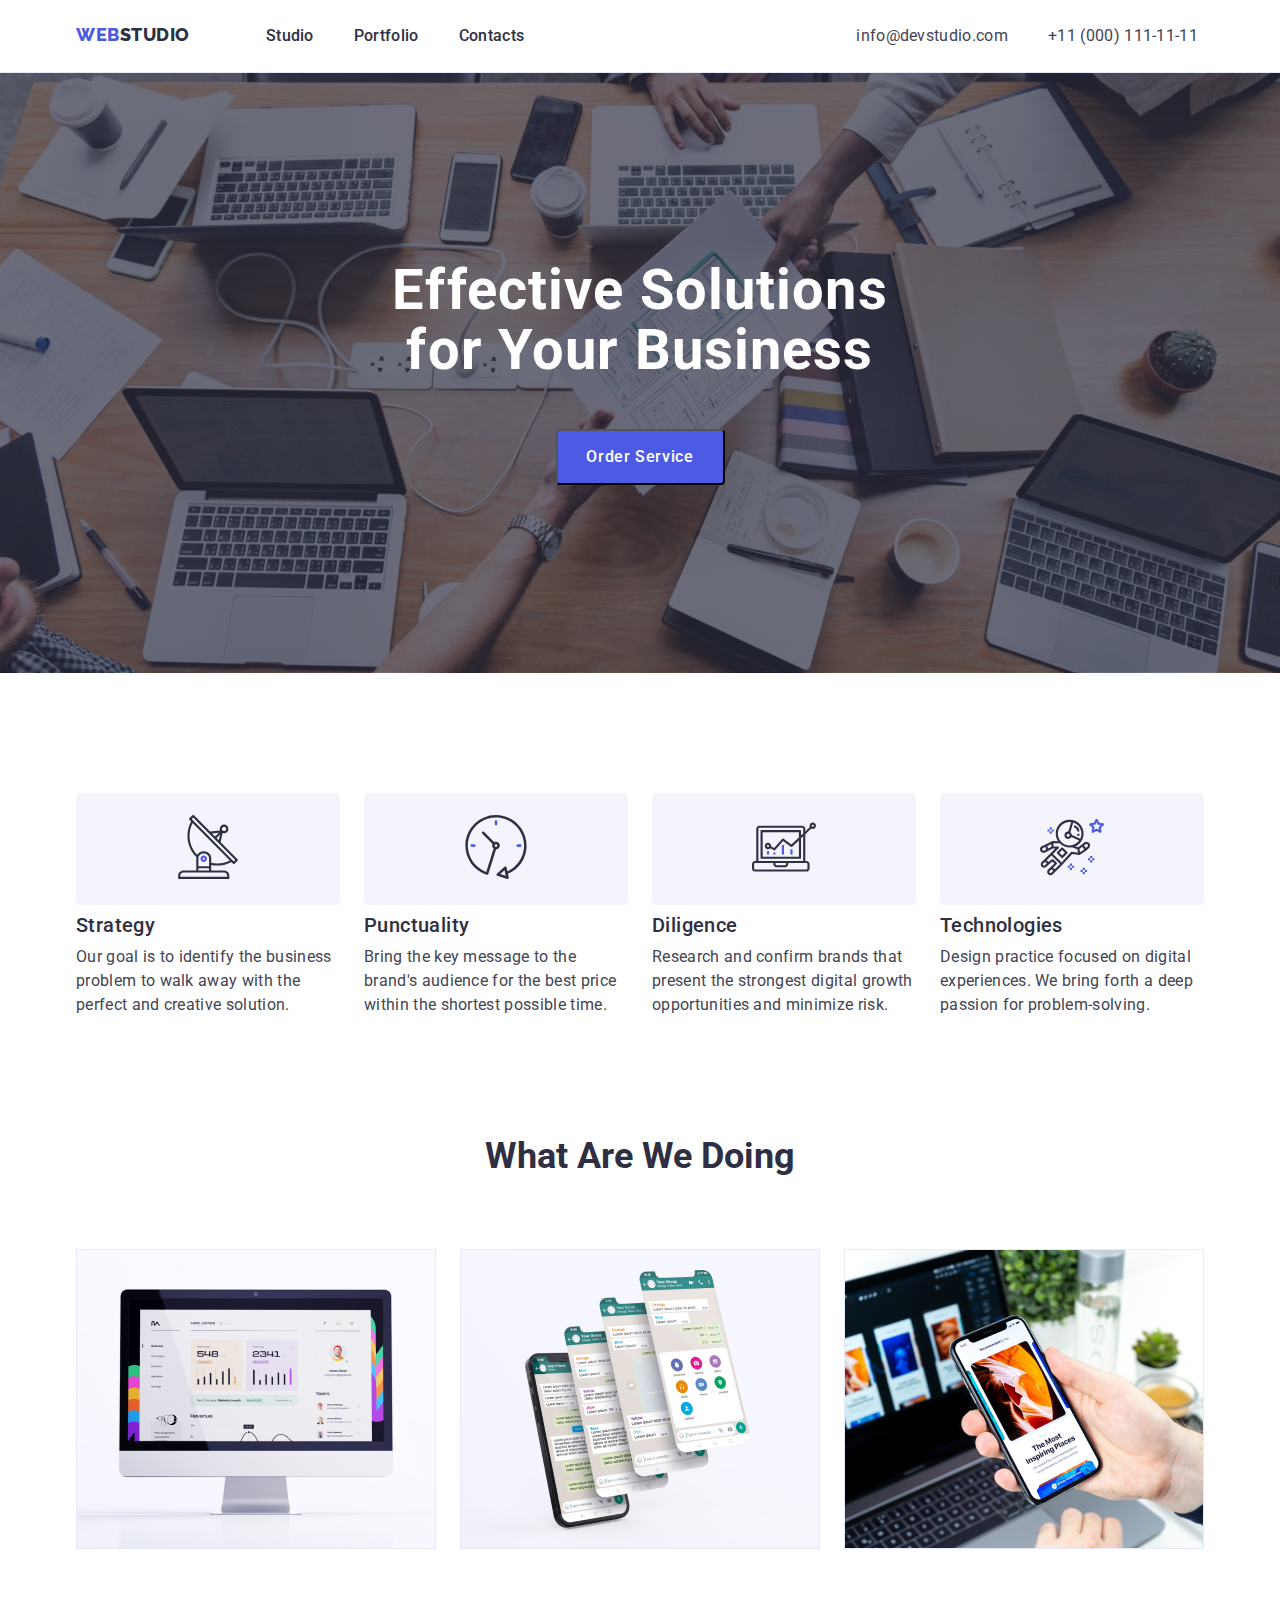
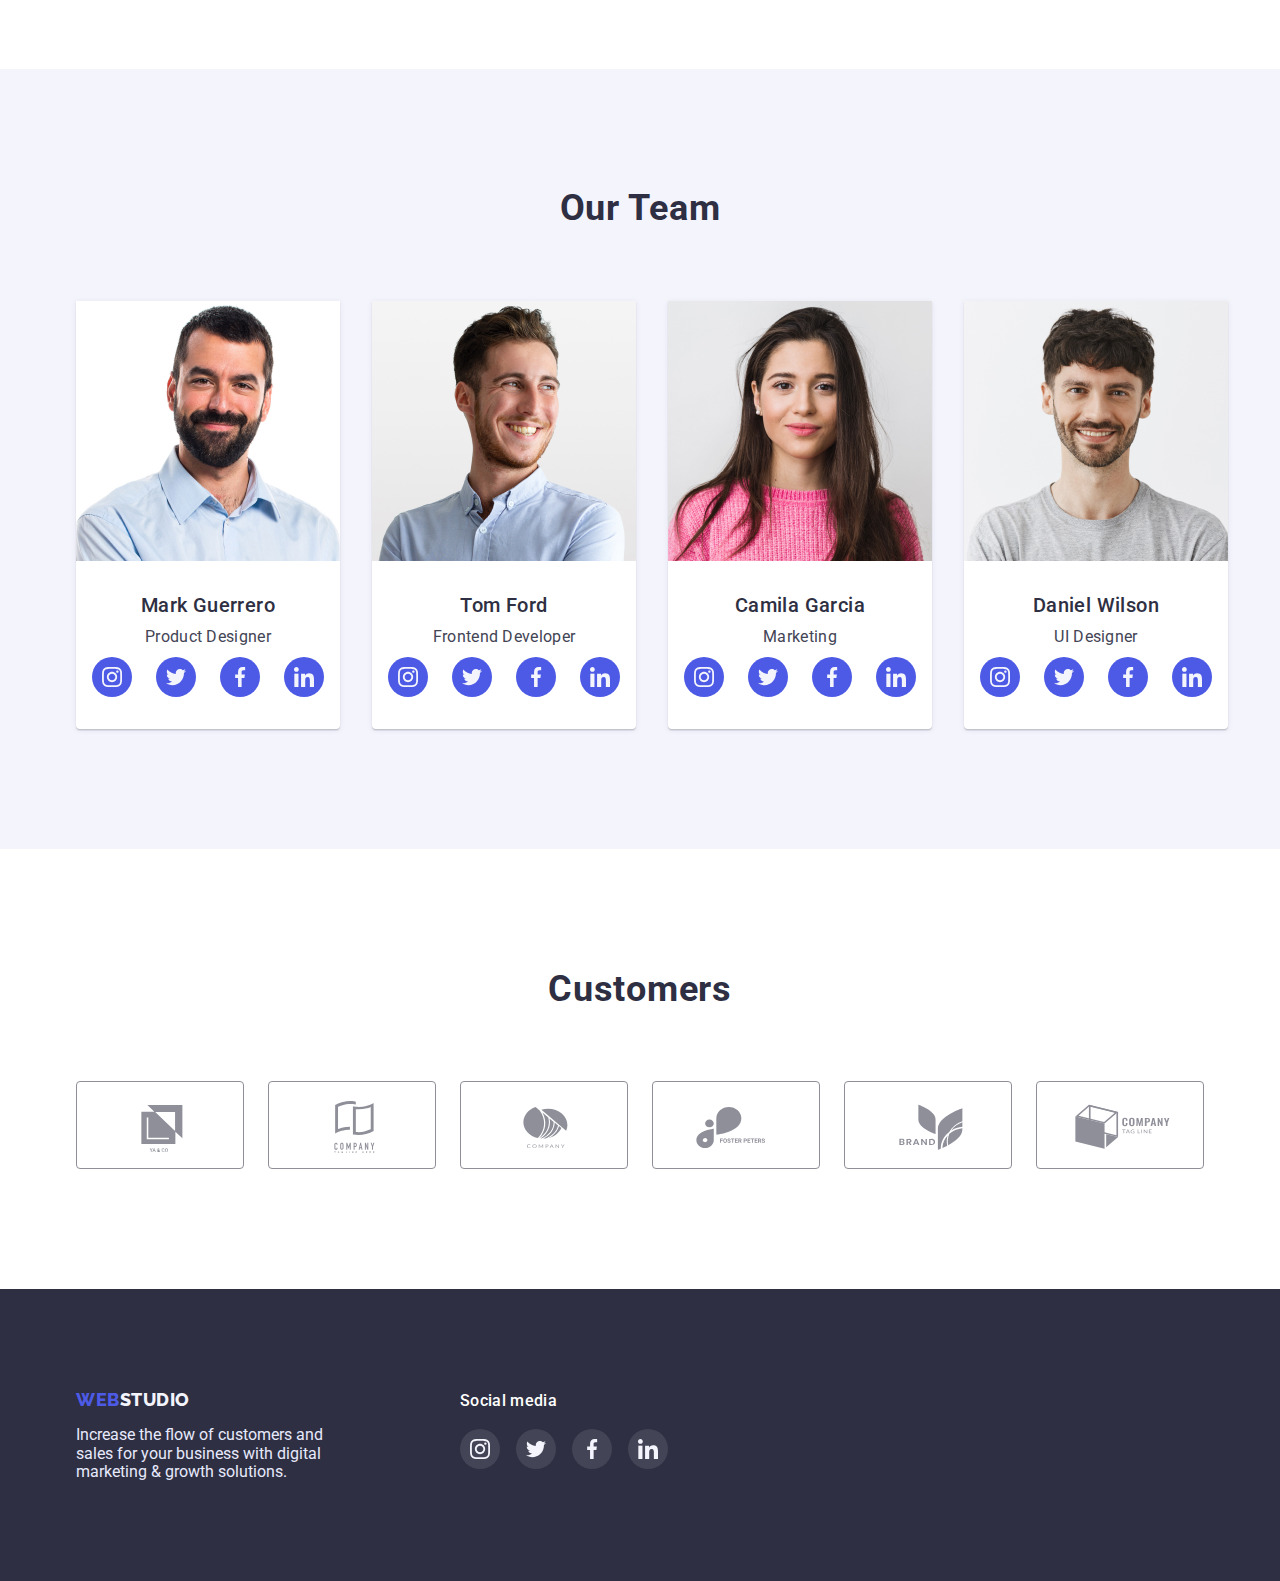
<file: index.html>
<!DOCTYPE html>
<html lang="en">
  <head>
    <meta charset="UTF-8" />
    <meta http-equiv="X-UA-Compatible" content="IE=edge" />
    <meta name="viewport" content="width=device-width, initial-scale=1.0" />
    <title>Document</title>
    <link rel="preconnect" href="https://fonts.googleapis.com">
<link rel="preconnect" href="https://fonts.gstatic.com" crossorigin>
<link href="https://fonts.googleapis.com/css2?family=Raleway:wght@800&family=Roboto:wght@400;500;700;900&display=swap" rel="stylesheet">
  <link rel="stylesheet" href="https://cdnjs.cloudflare.com/ajax/libs/modern-normalize/1.1.0/modern-normalize.min.css">  
  <link rel="stylesheet" href="./css/styles.css">
  </head>
  <body class="body" id="body">
    <!-- Header -->
    <header class="header">
      <div class="container">
        <nav class="header-nav list">
          <a class="header-logo-web link" href="./index.html">WEB<span class="header-logo-studio">Studio</span></a>
          <ul class="header-list list link">
            <li class="header-item">
              <a class="header-link link" href="./index.html">Studio</a></li>
            <li class="header-item">
              <a class="header-link link" href="./portfolio.html">Portfolio</a></li>
            <li class="header-item">
              <a class="header-link link" href="">Contacts</a></li>
          </ul>
        </nav>
         <address class="address">
            <ul class="address-list list">
              <li>
                <a class="header-mail link" href="mailto:info@devstudio.com">info@devstudio.com</a>
              </li>
              <li>
                <a class="header-mail link" href="tel:+110001111111">+11 (000) 111-11-11</a>
              </li>
            </ul>
          </address>
      </div>
    </header>
    <!-- Main -->
    <main>
    <!-- Section 1 Order Service-->
      <section class="order-service">
          <h1 class="order-title">Effective Solutions for Your Business</h1>
          <button type="button" class="header-btn">Order Service</button>
      </section>
    <!-- Section 2 Strategy-->
      <section class="section-position">
        <div class="container">
          <h2 hidden class="strategy">Strategy</h2>
        <ul class="strategy-list list">
          <li class="strategy-position">
            <div class="strategy-wrap">
              <ul class="list">
                <li>
                  <svg class="strategy-icons">
                    <use href="./images/symbol-defs.svg#icon-antenna"></use>
                  </svg>
                </li>
              </ul>
            </div>
                <h3 class="strategy-title">Strategy</h3>
                <p class="strategy-subtitle">Our goal is to identify the business problem to walk away with the
                perfect and creative solution.
              </p>
          </li>
          <li class="strategy-position">
            <div class="strategy-wrap">
              <ul class="list">
                <li>
                  <svg class="strategy-icons">
                    <use href="./images/symbol-defs.svg#icon-clock"></use>
                  </svg>
                </li>
              </ul> 
            </div>
              <h3 class="strategy-title">Punctuality</h3>
              <p class="strategy-subtitle">Bring the key message to the brand's audience for the best price
              within the shortest possible time.
            </p>
          </li>
          <li class="strategy-position">
            <div class="strategy-wrap">
              <ul class="list">
                <li>
                  <svg class="strategy-icons">
                    <use href="./images/symbol-defs.svg#icon-diagram"></use>
                  </svg>
                </li>
              </ul>
            </div>
              <h3 class="strategy-title">Diligence</h3>
              <p class="strategy-subtitle">Research and confirm brands that present the strongest digital
              growth opportunities and minimize risk.
            </p>
          </li>
          <li class="strategy-position">
            <div class="strategy-wrap">
              <ul class="list">
                <li>
                  <svg class="strategy-icons">
                    <use href="./images/symbol-defs.svg#icon-astronaut"></use>
                  </svg>
                </li>
              </ul>
            </div>
              <h3 class="strategy-title">Technologies</h3>
              <p class="strategy-subtitle">Design practice focused on digital experiences. We bring forth a
              deep passion for problem-solving.
            </p>
          </li>
        </ul>
        </div>
      </section>
      <!-- Section 3 What are we doing -->
      <section class="section-about-position">
        <div>
          <h2 class="about-info">What are we doing</h2>
        <ul class="about-title list container">
          <li>
            <img src="./images/img-1.jpg" alt="img-1" width="360">
          </li>
          <li>
            <img src="./images/img-2.jpg" alt="img-1" width="360">
          </li>
          <li>
            <img src="./images/img-3.jpg" alt="img-1" width="360">
          </li>
        </ul>
      </div>
      </section>
      <!-- Section 4 Our Team-->
      <section class="">
        <div class="hero-container">
          <h2 class="hero">Our Team</h2>
            <ul class="hero-list list container">
              <li class="hero-border">
                <img src="./images/Team-card-1.jpg" alt="Team-card-1" width="264">
                <div class="hero-content">
                  <h3 class="hero-title">Mark Guerrero</h3>
                  <p class="hero-subtitle">Product Designer</p>
                  <ul class="team-soc-list list">
                    <li class="team-soc-item">
                      <a class="team-soc-link link" href="">
                        <svg width="20" height="20" class="team-soc-icon">
                          <use href="./images/symbol-defs.svg#icon-instagram"></use>
                        </svg>
                      </a>
                    </li>
                    <li class="team-soc-item">
                      <a class="team-soc-link link" href="">
                        <svg width="20" height="20" class="team-soc-icon">
                          <use href="./images/symbol-defs.svg#icon-twitter"></use>
                        </svg>
                      </a>
                    </li>
                    <li class="team-soc-item">
                      <a class="team-soc-link link" href="">
                        <svg width="20" height="20" class="team-soc-icon">
                          <use href="./images/symbol-defs.svg#icon-facebook"></use>
                        </svg>
                      </a>
                    </li>
                    <li class="team-soc-item">
                      <a class="team-soc-link link" href="">
                        <svg width="20" height="20" class="team-soc-icon">
                          <use href="./images/symbol-defs.svg#icon-linkedin"></use>
                        </svg>
                      </a>
                    </li>
                  </ul>
                </div>
              </li>
              <li class="hero-border">
                <img src="./images/Team-card-2.jpg" alt="Team-card-2" width="264">
                <div class="hero-content">
                  <h3 class="hero-title">Tom Ford</h3>
                  <p class="hero-subtitle">Frontend Developer</p>
                  <ul class="team-soc-list list">
                    <li class="team-soc-item">
                      <a class="team-soc-link link" href="">
                        <svg width="20" height="20" class="team-soc-icon">
                          <use href="./images/symbol-defs.svg#icon-instagram"></use>
                        </svg>
                      </a>
                    </li>
                    <li class="team-soc-item">
                      <a class="team-soc-link link" href="">
                        <svg width="20" height="20" class="team-soc-icon">
                          <use href="./images/symbol-defs.svg#icon-twitter"></use>
                        </svg>
                      </a>
                    </li>
                    <li class="team-soc-item">
                      <a class="team-soc-link link" href="">
                        <svg width="20" height="20" class="team-soc-icon">
                          <use href="./images/symbol-defs.svg#icon-facebook"></use>
                        </svg>
                      </a>
                    </li>
                    <li class="team-soc-item">
                      <a class="team-soc-link link" href="">
                        <svg width="20" height="20" class="team-soc-icon">
                          <use href="./images/symbol-defs.svg#icon-linkedin"></use>
                        </svg>
                      </a>
                    </li>
                  </ul>
                </div>
              </li>
              <li class="hero-border">
                <img src="./images/Team-card-3.jpg" alt="Team-card-3" width="264">
                <div class="hero-content">
                    <h3 class="hero-title">Camila Garcia</h3>
                    <p class="hero-subtitle">Marketing</p>
                    <ul class="team-soc-list list">
                      <li class="team-soc-item">
                        <a class="team-soc-link link" href="">
                          <svg width="20" height="20" class="team-soc-icon">
                            <use href="./images/symbol-defs.svg#icon-instagram"></use>
                          </svg>
                        </a>
                      </li>
                      <li class="team-soc-item">
                        <a class="team-soc-link link" href="">
                          <svg width="20" height="20" class="team-soc-icon">
                            <use href="./images/symbol-defs.svg#icon-twitter"></use>
                          </svg>
                        </a>
                      </li>
                      <li class="team-soc-item">
                        <a class="team-soc-link link" href="">
                          <svg width="20" height="20" class="team-soc-icon">
                            <use href="./images/symbol-defs.svg#icon-facebook"></use>
                          </svg>
                        </a>
                      </li>
                      <li class="team-soc-item">
                        <a class="team-soc-link link" href="">
                          <svg width="20" height="20" class="team-soc-icon">
                            <use href="./images/symbol-defs.svg#icon-linkedin"></use>
                          </svg>
                        </a>
                      </li>
                    </ul>
                </div>
              </li>
              <li class="hero-border">
                <img src="./images/Team-card-4.jpg" alt="Team-card-4" width="264">
                <div class="hero-content">
                  <h3 class="hero-title">Daniel Wilson</h3>
                  <p class="hero-subtitle">UI Designer</p>
                  <ul class="team-soc-list list">
                    <li class="team-soc-item">
                      <a class="team-soc-link link" href="">
                        <svg width="20" height="20" class="team-soc-icon">
                          <use href="./images/symbol-defs.svg#icon-instagram"></use>
                        </svg>
                      </a>
                    </li>
                    <li class="team-soc-item">
                      <a class="team-soc-link link" href="">
                        <svg width="20" height="20" class="team-soc-icon">
                          <use href="./images/symbol-defs.svg#icon-twitter"></use>
                        </svg>
                      </a>
                    </li>
                    <li class="team-soc-item">
                      <a class="team-soc-link link" href="">
                        <svg width="20" height="20" class="team-soc-icon">
                          <use href="./images/symbol-defs.svg#icon-facebook"></use>
                        </svg>
                      </a>
                    </li>
                    <li class="team-soc-item">
                      <a class="team-soc-link link" href="">
                        <svg width="20" height="20" class="team-soc-icon">
                          <use href="./images/symbol-defs.svg#icon-linkedin"></use>
                        </svg>
                      </a>
                    </li>
                  </ul>
                </div>
              </li>
            </ul>
        </div>
      </section>

    <!-- Customers -->
      <section>
        <h2 class="customers">Customers</h2>
        <ul class="customers-content list container">
          <li class="customers-list">
            <a class="" href="">
              <svg width="104" height="56" class="customers-icon">
                <use href="./images/symbol-defs.svg#icon-Logo-1"></use>
              </svg></a>
          </li>
          <li class="customers-list">
            <a class="" href="">
              <svg width="104" height="56" class="customers-icon">
                <use href="./images/symbol-defs.svg#icon-Logo-2"></use>
              </svg></a>
          </li>
          <li class="customers-list">
            <a class="" href="">
              <svg width="104" height="56" class="customers-icon">
                <use href="./images/symbol-defs.svg#icon-Logo-3"></use>
              </svg></a>
          </li>
          <li class="customers-list">
            <a class="" href="">
              <svg width="104" height="56" class="customers-icon">
                <use href="./images/symbol-defs.svg#icon-Logo-4"></use>
              </svg></a>
          </li>
          <li class="customers-list">
            <a href="">
              <svg width="104" height="56" class="customers-icon">
                <use href="./images/symbol-defs.svg#icon-Logo-5"></use>
              </svg></a>
          </li>
          <li class="customers-list">
            <a href="">
              <svg width="104" height="56" class="customers-icon">
                <use href="./images/symbol-defs.svg#icon-Logo-6"></use>
              </svg></a>
          </li>
        </ul>
      </section>
    </main>        
    <!-- Footer -->
    <footer class="footer">
      <div class="container">
        <div class="footer-position">
        <a class="footer-logo-web link" href="./index.html">WEB<span class="footer-logo-studio">Studio</span></a>
        <p class="footer-logo-text">Increase the flow of customers and sales for your business with digital marketing & growth solutions.</p>
      </div>
      <div class="footer-soc">
          <h3 class="footer-soc-title">Social media</h3>
              <ul class="footer-soc-list list">
                  <li class="footer-team-soc-item">
                    <a class="footer-team-soc-link link" href="">
                      <svg width="20" height="20" class="footer-team-soc-icon">
                        <use href="./images/symbol-defs.svg#icon-instagram"></use>
                      </svg>
                    </a>
                </li>
                <li class="footer-team-soc-item">
                  <a class="footer-team-soc-link link" href="">
                    <svg width="20" height="20" class="footer-team-soc-icon">
                      <use href="./images/symbol-defs.svg#icon-twitter"></use>
                    </svg>
                  </a>
                </li>
                <li class="footer-team-soc-item">
                  <a class="footer-team-soc-link link" href="">
                    <svg width="20" height="20" class="footer-team-soc-icon">
                      <use href="./images/symbol-defs.svg#icon-facebook"></use>
                    </svg>
                  </a>
                </li>
                <li class="footer-team-soc-item">
                  <a class="footer-team-soc-link link" href="">
                    <svg width="20" height="20" class="footer-team-soc-icon">
                      <use href="./images/symbol-defs.svg#icon-linkedin"></use>
                    </svg>
                  </a>
                </li>
              </ul>
      </div>
      </div>
    </footer>
  </body>
</html>
</file>
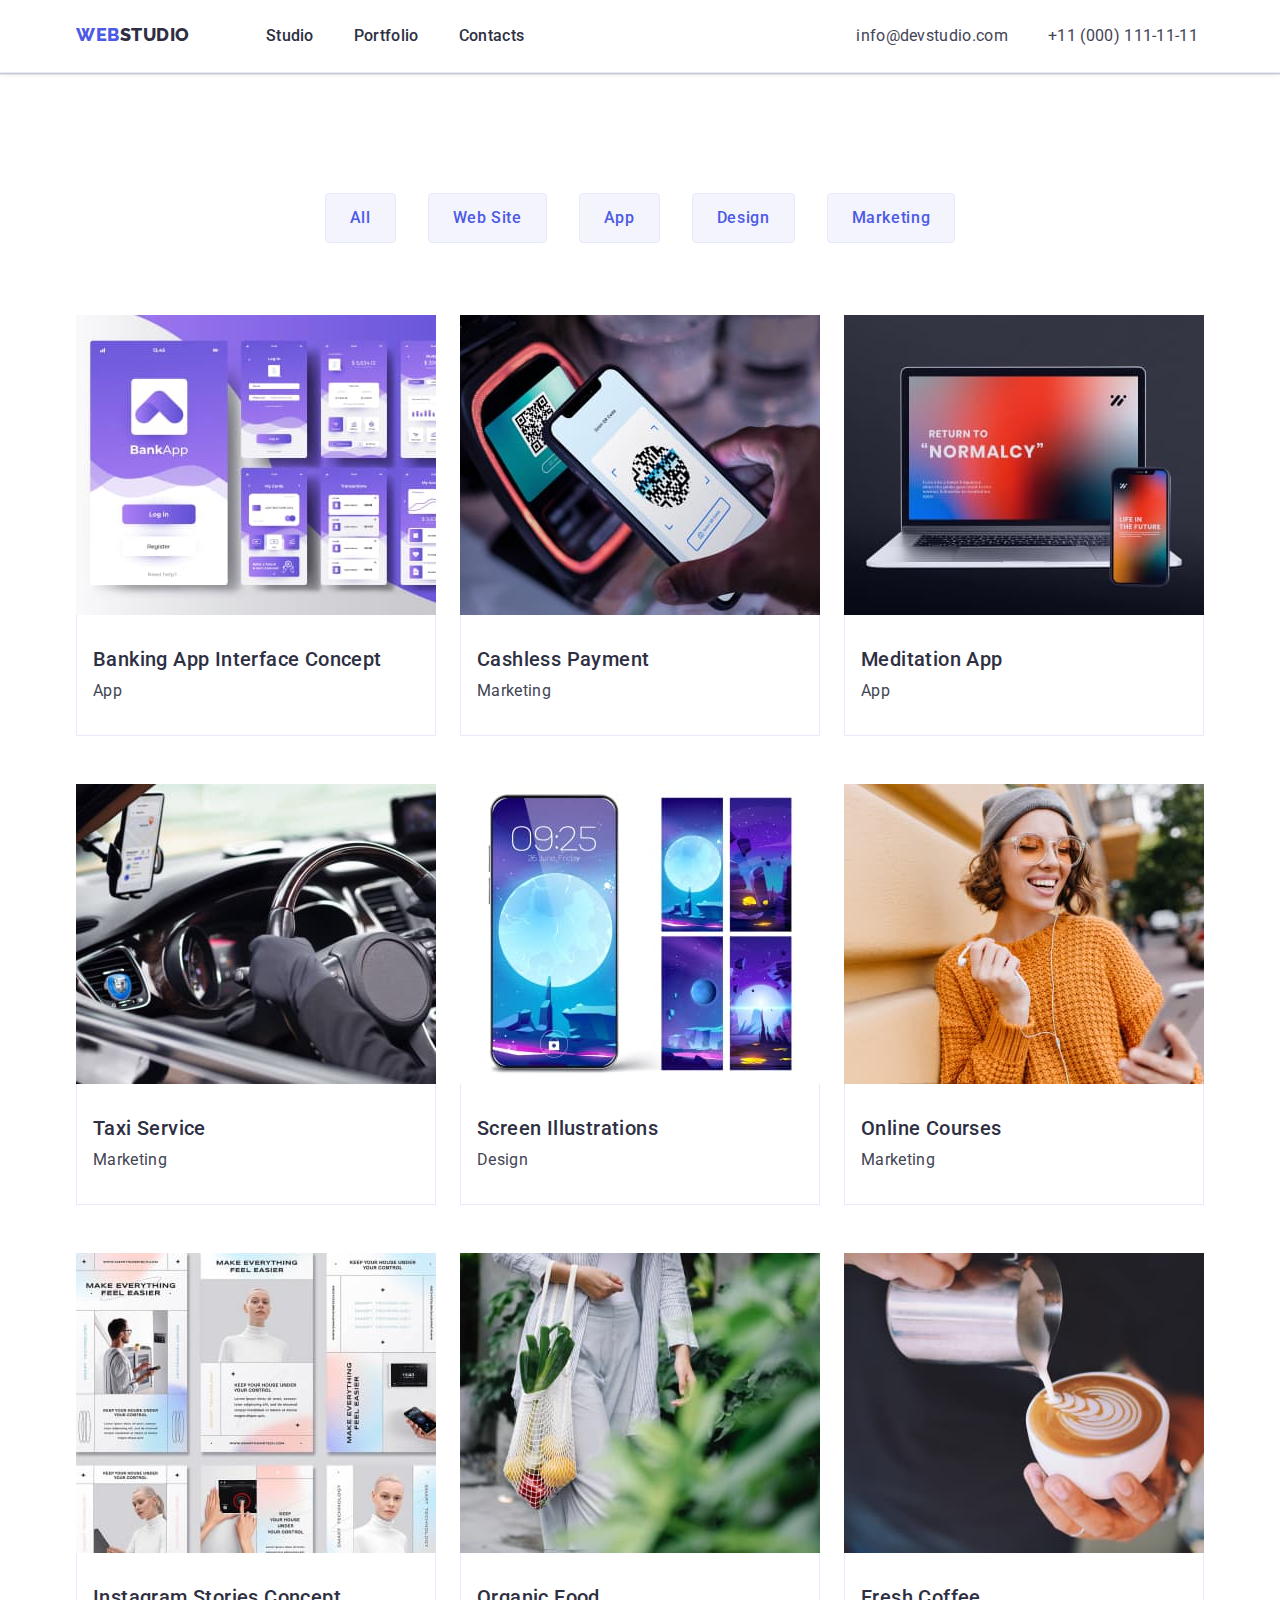
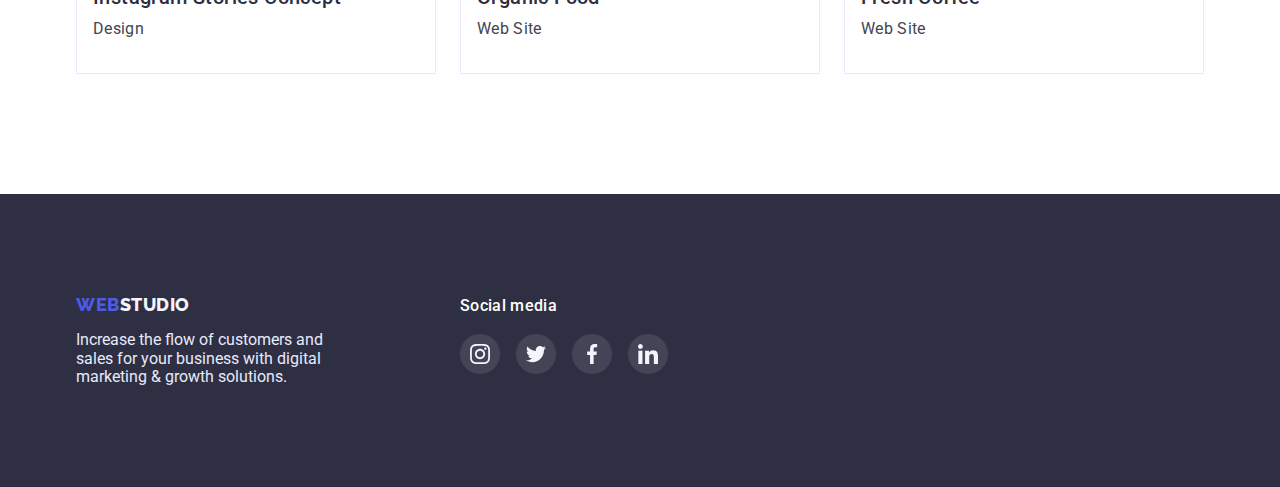
<file: portfolio.html>
<!DOCTYPE html>
<html lang="en">
  <head>
    <meta charset="UTF-8"/>
    <meta http-equiv="X-UA-Compatible" content="IE=edge"/>
    <meta name="viewport" content="width=, initial-scale=1.0"/>
    <title>Document</title>
    <link rel="preconnect" href="https://fonts.googleapis.com">
<link rel="preconnect" href="https://fonts.gstatic.com" crossorigin>
<link href="https://fonts.googleapis.com/css2?family=Raleway:wght@800&family=Roboto:wght@400;500;700;900&display=swap" rel="stylesheet">
<link rel="stylesheet" href="https://cdnjs.cloudflare.com/ajax/libs/modern-normalize/1.1.0/modern-normalize.min.css">
    <link rel="stylesheet" href="./css/styles.css">
  </head>
  <body class="body" id="body">
        <!-- Header -->
        <header class="header">
            <div class="container">
                <nav class="header-nav list">
                <a class="header-logo-web link" href="./index.html">WEB<span class="header-logo-studio link">studio</span></a>
                <ul class="header-list list link">
                    <li class="header-item">
                    <a class="header-link link" href="./index.html">Studio</a></li>
                    <li class="header-item">
                    <a class="header-link link" href="./portfolio.html">Portfolio</a></li>
                    <li class="header-item">
                    <a class="header-link link" href="">Contacts</a></li>
                </ul>
                </nav>
                <address class="address">
                    <ul class="address-list list">
                    <li>
                        <a class="header-mail link" href="mailto:info@devstudio.com">info@devstudio.com</a>
                    </li>
                    <li>
                        <a class="header-mail link" href="tel:+110001111111">+11 (000) 111-11-11</a>
                    </li>
                    </ul>
                </address>
            </div>
          </header>
        <!-- Main -->
        <main>
            <section>
                <h1 hidden>portfolio</h1>
                <div class="container-portfolio">
                        <ul class="portfolio-btn-list list">
                        <li><button class="portfolio-btn" type="button">All</button></li>
                        <li><button class="portfolio-btn" type="button">Web Site</button></li>
                        <li><button class="portfolio-btn" type="button">App</button></li>
                        <li><button class="portfolio-btn" type="button">Design</button></li>
                        <li><button class="portfolio-btn" type="button">Marketing</button></li>
                    </ul>
                    <ul class="portfolio-about list">
                        <li class="portfolio-title">
                                <a class="link" href=""><img src="./images/Project-card-1.jpg" alt="Project-card-1">                       
                                    <div class="portfolio-image">
                                        <h2 class="strategy-title">Banking App Interface Concept</h2>
                                        <p class="strategy-subtitle">App</p>
                                    </div>
                                </a> 
                        </li>
                        <li class="portfolio-title">
                                <a class="link" href=""><img src="./images/Project-card-2.jpg" alt="Project-card-2">
                                    <div class="portfolio-image">
                                        <h2 class="strategy-title">Cashless Payment</h2>
                                        <p class="strategy-subtitle">Marketing</p>
                                    </div>
                                </a>
                        </li>
                       <li class="portfolio-title">
                                <a class="link" href=""><img src="./images/Project-card-3.jpg" alt="Project-card-3">
                                    <div class="portfolio-image">
                                        <h2 class="strategy-title">Meditation App</h2>
                                        <p class="strategy-subtitle">App</p>
                                    </div>
                                </a>
                        </li>                   
                        <li class="portfolio-title">
                                <a class="link" href=""><img src="./images/Project-card-4.jpg" alt="Project-card-1">    
                                    <div class="portfolio-image">
                                        <h2 class="strategy-title">Taxi Service</h2>
                                        <p class="strategy-subtitle">Marketing</p>
                                    </div>
                                </a>
                        </li>
                        <li class="portfolio-title">
                                <a class="link" href=""><img src="./images/Project-card-5.jpg" alt="Project-card-2">
                                    <div class="portfolio-image">
                                        <h2 class="strategy-title">Screen Illustrations</h2>
                                        <p class="strategy-subtitle">Design</p>
                                    </div>
                                </a>
                        </li>
                        <li class="portfolio-title">
                                <a class="link" href=""><img src="./images/Project-card-6.jpg" alt="Project-card-3"> 
                                    <div class="portfolio-image">
                                        <h2 class="strategy-title">Online Courses</h2>
                                        <p class="strategy-subtitle">Marketing</p>
                                    </div>
                                </a>
                        </li>
                        <li class="portfolio-title">
                                <a class="link" href=""><img src="./images/Project-card-7.jpg" alt="Project-card-1">
                                    <div class="portfolio-image">
                                        <h2 class="strategy-title">Instagram Stories Concept</h2>
                                        <p class="strategy-subtitle">Design</p>
                                    </div>
                                </a>
                        </li>
                        <li class="portfolio-title">
                                <a class="link" href=""><img src="./images/Project-card-8.jpg" alt="Project-card-2">
                                    <div class="portfolio-image">
                                        <h2 class="strategy-title">Organic Food</h2>
                                        <p class="strategy-subtitle">Web Site</p>
                                    </div>
                                </a>
                        </li>
                        <li class="portfolio-title">
                                <a class="link" href=""><img src="./images/Project-card-9.jpg" alt="Project-card-3">
                                    <div class="portfolio-image">
                                        <h2 class="strategy-title">Fresh Coffee</h2>
                                        <p class="strategy-subtitle">Web Site</p>
                                    </div>
                                </a>
                        </li>
                    </ul>  
                  </div>
            </section>
        </main>
        <!-- Footer -->
        <footer class="footer">
            <div class="container">
              <div class="footer-position">
              <a class="footer-logo-web link" href="./index.html">WEB<span class="footer-logo-studio">Studio</span></a>
              <p class="footer-logo-text">Increase the flow of customers and sales for your business with digital marketing & growth solutions.</p>
            </div>
            <div class="footer-soc">
                <h3 class="footer-soc-title">Social media</h3>
                  
                    <ul class="footer-soc-list list">
                        <li class="footer-team-soc-item">
                          <a class="footer-team-soc-link link" href="">
                            <svg width="20" height="20" class="footer-team-soc-icon">
                              <use href="./images/symbol-defs.svg#icon-instagram"></use>
                            </svg>
                          </a>
                      </li>
                      <li class="footer-team-soc-item">
                        <a class="footer-team-soc-link link" href="">
                          <svg width="20" height="20" class="footer-team-soc-icon">
                            <use href="./images/symbol-defs.svg#icon-twitter"></use>
                          </svg>
                        </a>
                      </li>
                      <li class="footer-team-soc-item">
                        <a class="footer-team-soc-link link" href="">
                          <svg width="20" height="20" class="footer-team-soc-icon">
                            <use href="./images/symbol-defs.svg#icon-facebook"></use>
                          </svg>
                        </a>
                      </li>
                      <li class="footer-team-soc-item">
                        <a class="footer-team-soc-link link" href="">
                          <svg width="20" height="20" class="footer-team-soc-icon">
                            <use href="./images/symbol-defs.svg#icon-linkedin"></use>
                          </svg>
                        </a>
                      </li>
                    </ul>
                  
            </div>
            </div>
          </footer>
   </body>
</html>
</file>
<file: css/styles.css>
:root {
--IRIS: #4D5AE5;
--OCEAN: #404BBF;
--NAVY-BLUE: #2E2F42;
--GREEN: #31D0AA;
--SLATE: #434455;
--LIGHT-SLATE: #8E8F99;
--CORNFLOWER: #E7E9FC;
--CLOUD: #F4F4FD;
--NAVY-BLUE-MODAL: #2E2F42;
--GREY: #2E2F42;
--WHITE: #FFFFFF;
--DAIRY: #FCFCFC;
}

p,
ul,
li,
h1,
h2,
h3,
h4,
h5,
h6
    {
    margin: 0;
    padding: 0;

}

ul {
    padding-left: 0;
    margin: 0;
}

img {
    display: block;
    max-width: 100%;
    height: auto;
}

body {
    font-family: "Roboto", sans-serif;
    color: #434455;
}

img {
    display: block;
    max-width: 100%;
    height: auto;
}

.link {
    text-decoration: none;
}

.list {
    list-style: none;
}


.container {
    width: 1158px;
    padding-left: 15px;
    padding-right: 15px;
    margin: 0 auto;
    display: flex;
}

/*header*/

.header {
    border-bottom: 1px solid var(--CORNFLOWER);
    box-shadow: 0px 2px 1px rgba(46, 47, 66, 0.08), 0px 1px 1px rgba(46, 47, 66, 0.16), 0px 1px 6px rgba(46, 47, 66, 0.08);
}

.header-logo-web{
    font-family: 'Raleway', sans-serif;;
    font-style: normal;
    font-weight: 800;
    font-size: 18px;
    line-height: 1.17;
    letter-spacing: 0.03em;
    text-transform: uppercase;
    color: var(--IRIS);
    padding-top: 24px;
    padding-bottom: 24px;
    display: flex;
    margin-right: 76px;
}

.header-logo-studio {
    font-family: 'Raleway', sans-serif;
    font-style: normal;
    font-weight: 800;
    font-size: 18px;
    line-height: 1.17;
    letter-spacing: 0.03em;
    text-transform: uppercase;
    color:var(--NAVY-BLUE);
}
.header-list {
    display: flex;
    gap: 40px;
    padding-top: 24px;
    padding-bottom: 24px;
}
.address {
    font-style: normal;
 
}
.address-list {
    display: flex;
  gap: 40px;
  padding-top: 24px;
  padding-bottom: 24px;
  margin-left: 332px;
}

.header-nav {
    display: flex;
}

.header-item {
    display: flex;
}

.header-link {
    font-weight: 500;
    font-size: 16px;
    line-height: 1.5;
    letter-spacing: 0.02em;
    color:var(--NAVY-BLUE);
    display: flex;
}

.header-link:hover {
    color:#404bbf;
}
.header-link:focus {
    color:#404bbf;
}

.header-mail {
    font-style: normal;
    font-weight: 400;
    font-size: 16px;
    line-height: 1.5;
    letter-spacing: 0.02em;
    color:var(--SLATE);
    display: flex;
}

.header-mail:hover {
    color:#404bbf;
}
.header-mail:focus {
    color:#404bbf;
}
/*1 Section*/

.order-service {
    background-color:var(--NAVY-BLUE);
    background-image: linear-gradient(
        rgba(46, 47, 66, 0.7),
        rgba(46, 47, 66, 0.7)
    ),      
    url(../images/people-office-1.jpg);
    background-repeat: no-repeat;
    background-position: center;
    background-size: cover;
    text-align: center;
    padding-top: 188px;
    padding-bottom: 188px;
    max-width: 1440px;
    margin-left: auto;
    margin-right: auto;

}

.order-title {
    font-size: 56px;
    line-height: 1.07;
    text-align: center;
    letter-spacing: 0.02em;
    color: #ffffff;
    margin-top: 0;
    width: 496px;
    margin-left: auto;
    margin-right: auto;
    margin-bottom: 48px;
}
/*buttons*/

.header-btn {
    font-family: "Roboto", sans-serif;
    font-weight: 500;
    font-size: 16px;
    line-height: 1.5;
    letter-spacing: 0.04em;
    color: #ffffff;
    cursor: pointer;
    display: inline-block;
    border-radius: 4px;
    background-color:var(--IRIS);
    text-align: center;
    width: 169px;
    height: 56px;
}

.header-btn:hover {
    background-color: var(--OCEAN);
}
.header-btn:focus {
    background-color: var(--OCEAN);
}

.portfolio-btn {
    font-family: "Roboto", sans-serif;
    font-weight: 500;
    font-size: 16px;
    line-height: 1.5;
    letter-spacing: 0.04em;
    color:var(--IRIS);
    cursor: pointer;
    
    display: flex;
    flex-direction: row;
    justify-content: center;
    align-items: center;
    padding: 12px 24px;
    background-color:var(--CLOUD);

    border: 1px solid #E7E9FC;
    border-radius: 4px;

}

.portfolio-btn:hover {
    color:var(--WHITE);
    background-color:var(--OCEAN);
    box-shadow: 0px 3px 1px rgba(0, 0, 0, 0.1), 0px 2px 1px rgba(0, 0, 0, 0.08), 0px 2px 2px rgba(0, 0, 0, 0.12);
}
.portfolio-btn:focus {
    background-color:var(--OCEAN);
    color: var(--WHITE);
    box-shadow: 0px 3px 1px rgba(0, 0, 0, 0.1), 0px 2px 1px rgba(0, 0, 0, 0.08), 0px 2px 2px rgba(0, 0, 0, 0.12);
}

/*2 Section*/

.section-position {
    margin-top: 120px;
    margin-top: 120px;
    
}
.strategy-position::before {
    width: calc((100% - 3 * 4px) / 4);
}

.strategy-list {
    display: flex;
    gap: 24px;
    padding: 0;
    margin: 0;
}
.strategy-title {
    font-weight: 500;
    font-size: 20px;
    line-height: 1.2;
    letter-spacing: 0.02em;
    color:var(--NAVY-BLUE);
    margin-bottom: 8px;
    

}
.strategy-subtitle {
    font-size: 16px;
    line-height: 1.5;
    letter-spacing: 0.02em;
    color:var(--SLATE);  
    font-weight: 400;
    
}

.strategy-border {
    text-align: center;
    gap: 32px;
    background-color: #FFFFFF;
    box-shadow: 0px 1px 6px rgba(46, 47, 66, 0.08), 0px 1px 1px rgba(46, 47, 66, 0.16), 0px 2px 1px rgba(46, 47, 66, 0.08);
    border-radius: 0px 0px 4px 4px;
    margin-bottom: 120px;
}

.strategy-wrap {
    display: flex;
    justify-content: center;
    align-items: center;
    width: 264px;
    height: 112px;
    background: var(--CLOUD);
    border-radius: 4px;
    margin-bottom: 8px;
    padding-top: 24px;
    padding-bottom: 24px;
}

.strategy-icons {
    width: 64px;
    height: 64px;
}

/*3 Section*/

.section-about-position
{
margin-top: 120px;
margin-bottom: 120px;
}

.about-info {
    font-size: 36px;
    line-height: 1.11;
    text-align: center;
    text-transform: capitalize;
    color:var(--NAVY-BLUE);
    margin-bottom: 72px;
}
.about-title {
    display: flex;
    gap: 24px;
}
/*4 Section*/

.hero-container-title 
{

}
.hero {
    font-size: 36px;
    line-height: 1.11;
    text-align: center;
    letter-spacing: 0.02em;
    text-transform: capitalize;
    color:var(--NAVY-BLUE);
    padding-top: 120px;
    padding-bottom: 72px;
}
.hero-container {
    background-color:var(--CLOUD);
    margin-top: ;
    text-align: ;
    text-align: center;
}
.hero-list {
    display: flex;
    text-align: center;
    padding-bottom: 120px;
    margin-top: ;
    gap: 32px;
}
.hero-title {
    font-weight: 500;
    font-size: 20px;
    line-height: 1.2;
    letter-spacing: 0.02em;
    color:var(--NAVY-BLUE);
    margin-bottom: 8px;
}
.hero-subtitle {
    font-size: 16px;
    line-height: 1.5;
    letter-spacing: 0.02em;
    color:var(--SLATE);  
    font-weight: 400;
    
}
.hero-border {
    text-align: center;
    gap: 32px;
    background-color: #FFFFFF;
    box-shadow: 0px 1px 6px rgba(46, 47, 66, 0.08), 0px 1px 1px rgba(46, 47, 66, 0.16), 0px 2px 1px rgba(46, 47, 66, 0.08);
    border-radius: 0px 0px 4px 4px;
}

.hero-content {
    padding-top: 32px;
    padding-bottom: 32px;
}

/* SOCIAL */

.team-soc-list {
    display: flex;
    justify-content: center;
    gap: 24px;
    margin-top: 8px;
    margin-left: 16px;
    margin-right: 16px;
}
.team-soc-item {
    width: 40px;
    height: 40px;
}

.team-soc-link {
    width: 100%;
    height: 100%;
    border-radius: 50%;
    background-color:var(--IRIS);
    display: flex;
    align-items: center;
    justify-content: center;
}

.team-soc-icon {
    fill: var(--CLOUD);
}

.team-soc-link:hover {
    background-color:var(--OCEAN);
} 
.team-soc-link:focus {
    background-color: var(--OCEAN);
}


/* Portfolio */

.container-portfolio {
    width: 1158px;
    padding-left: 15px;
    padding-right: 15px;
    margin: auto;
    text-align: center;
}

.portfolio-btn-list {
    display: flex;
    margin-top: 120px;
    margin-bottom: 72px;
    gap: 32px;
    justify-content: center;
    align-items: center;
    border: transparent;
    text-transform: none;

}

.portfoio-buttons-head { 
}

.portfolio-about {
    display: flex;
    flex-wrap: wrap;
    row-gap: 48px;
    column-gap: 24px;
    margin-bottom: 120px;
}

.portfolio-about > .portfolio-title {
    flex-basis: calc(100%/3-(24px));
    text-align: left;

}
.portfolio-image {
    border: 1px solid var(--CORNFLOWER);
    border-top: none;
    padding-left: 16px;
    padding-top: 32px;
    padding-bottom: 32px;
}

.portfolio-title:hover {
    box-shadow: 0px 1px 6px rgba(46, 47, 66, 0.08), 0px 1px 1px rgba(46, 47, 66, 0.16), 0px 2px 1px rgba(46, 47, 66, 0.08);
}
.portfolio-title:focus {
    box-shadow: 0px 1px 6px rgba(46, 47, 66, 0.08), 0px 1px 1px rgba(46, 47, 66, 0.16), 0px 2px 1px rgba(46, 47, 66, 0.08);
}

.portfolio-border {
    border-radius: 4px;
    box-sizing: border-box;
    border: 1px solid #E7E9FC;
    border-top: none;
}

.portfolio-card {
  
}

/*customers*/

.customers {
    font-style: normal;
    font-weight: 700;
    font-size: 36px;
    line-height: 40px;
    text-align: center;
    letter-spacing: 0.02em;
    text-transform: capitalize;
    color: #2E2F42; 
    padding-top: 120px;
    margin-bottom: 72px;
}

.customers-content {
    padding-bottom: 120px;
    column-gap: 24px;
}
.customers-list {
    width: 168px;
    height: 88px;
    border: 1px solid #8E8F99;
    border-radius: 4px;   
}

.customers-icon {
    fill: #8E8F99;
    align-items: center;
    justify-content: center;
    margin-top: 16px;
    margin-bottom: 16px;
    margin-left: 32px;
    margin-right: 32px;
}

.customers-list:hover,
.customers-list:focus {
    border-color:var(--OCEAN);  
} 

.customers-icon:hover,
.customers-icon:focus {
    fill: var(--OCEAN);
} 

/*footer*/
.footer {
    background-color:var(--NAVY-BLUE);
    padding-top: 100px;
    padding-bottom: 100px;
}

.footer-position {
    width: 264px;
}

.footer-logo-web {
    font-family: 'Raleway', sans-serif;;
    font-style: normal;
    font-weight: 800;
    font-size: 18px;
    line-height: 1.17;
    letter-spacing: 0.03em;
    text-transform: uppercase;
    color: var(--IRIS);
}

.footer-logo-studio {
    color: #f4f4fd;
}
.footer-logo-text {
    color: var(--CORNFLOWER);
    margin-top: 16px;
}

/*footer-soc*/

.footer-soc {
    margin-left: 120px;
}

.footer-soc-title
{
    font-style: normal;
    font-weight: 500;
    font-size: 16px;
    line-height: 24px;
    letter-spacing: 0.02em;
    color: #FFFFFF;
}

.footer-soc-list {
    display: flex;
    justify-content: center;
    gap: 16px;
    margin-top: 16px;
}
.footer-team-soc-item {
    width: 40px;
    height: 40px;
}

.footer-team-soc-link {
    width: 100%;
    height: 100%;
    border-radius: 50%;
    background-color: rgba(255, 255, 255, 0.1);
    display: flex;
    align-items: center;
    justify-content: center;
}

.footer-team-soc-icon {
    fill: var(--CLOUD);
}

.footer-team-soc-link:hover {
    background-color:var(--GREEN);
} 
.footer-team-soc-link:focus {
    background-color: var(--GREEN);
}
</file>
